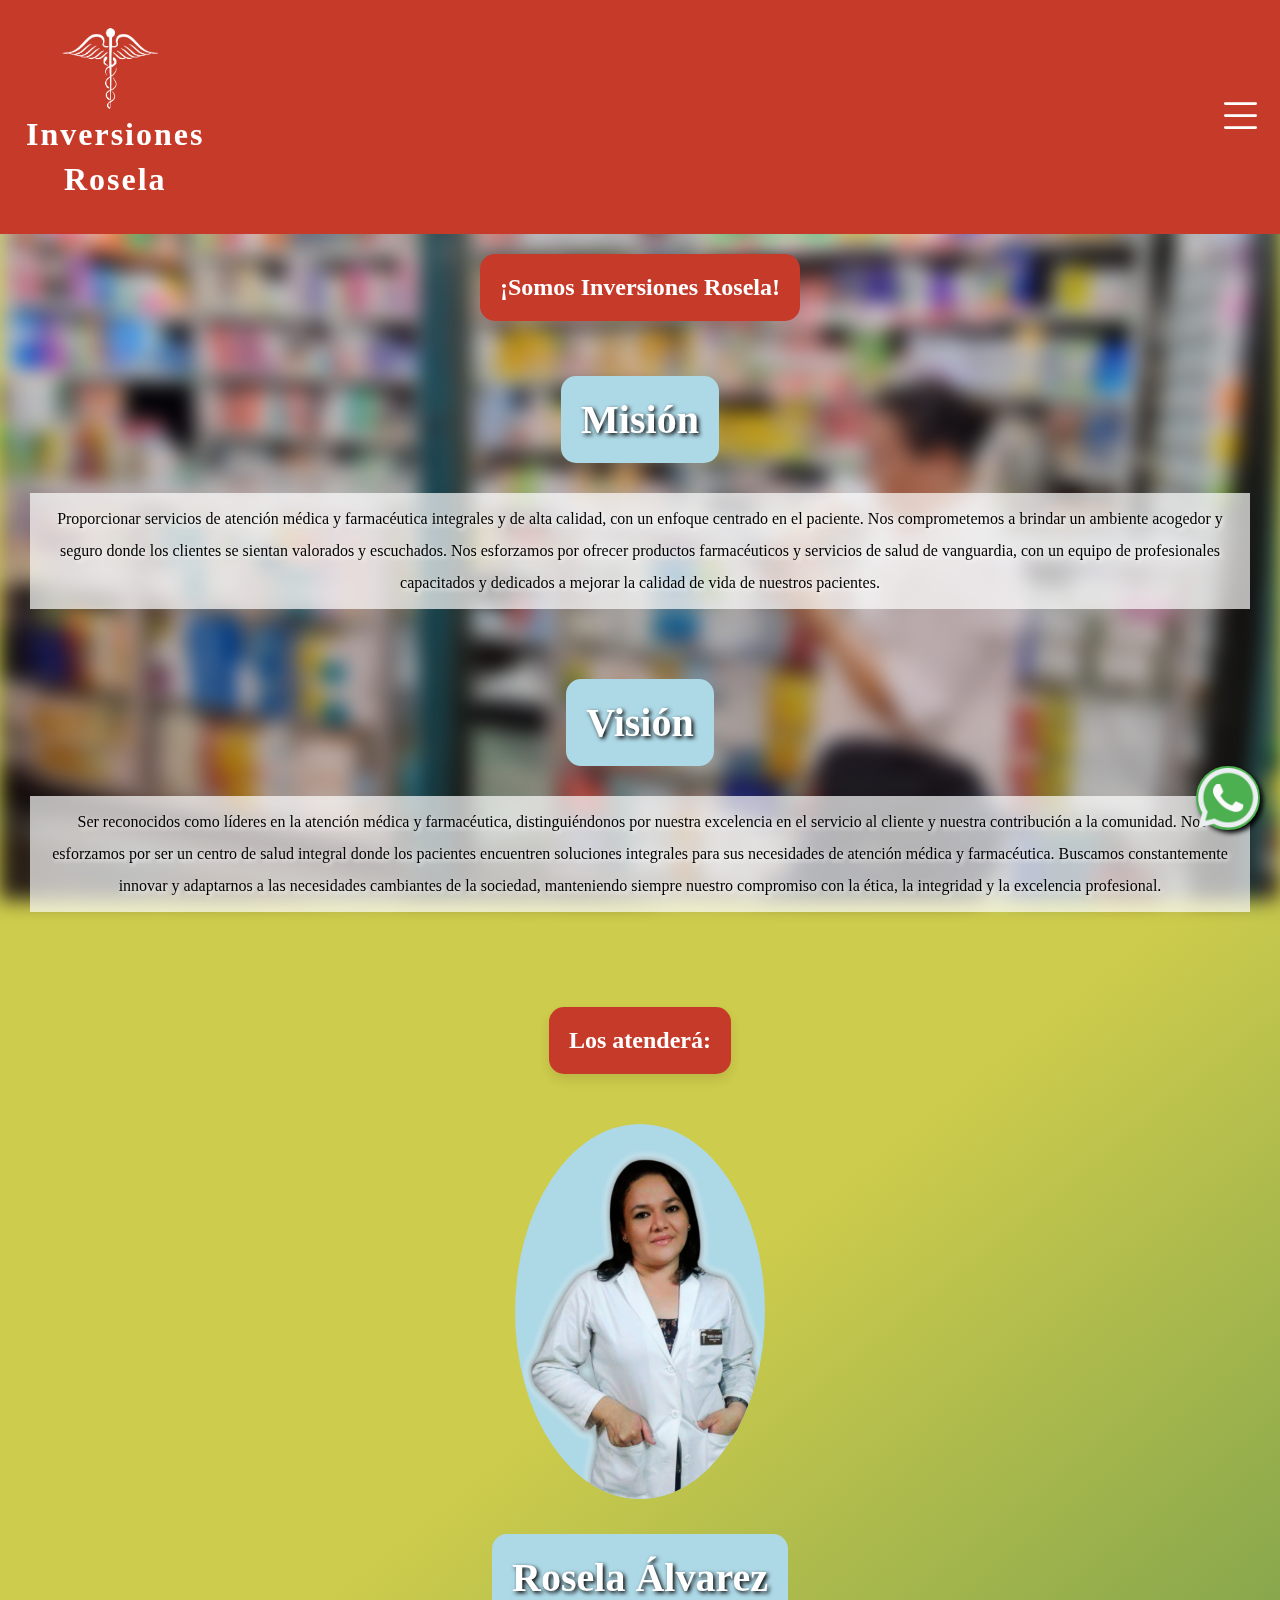
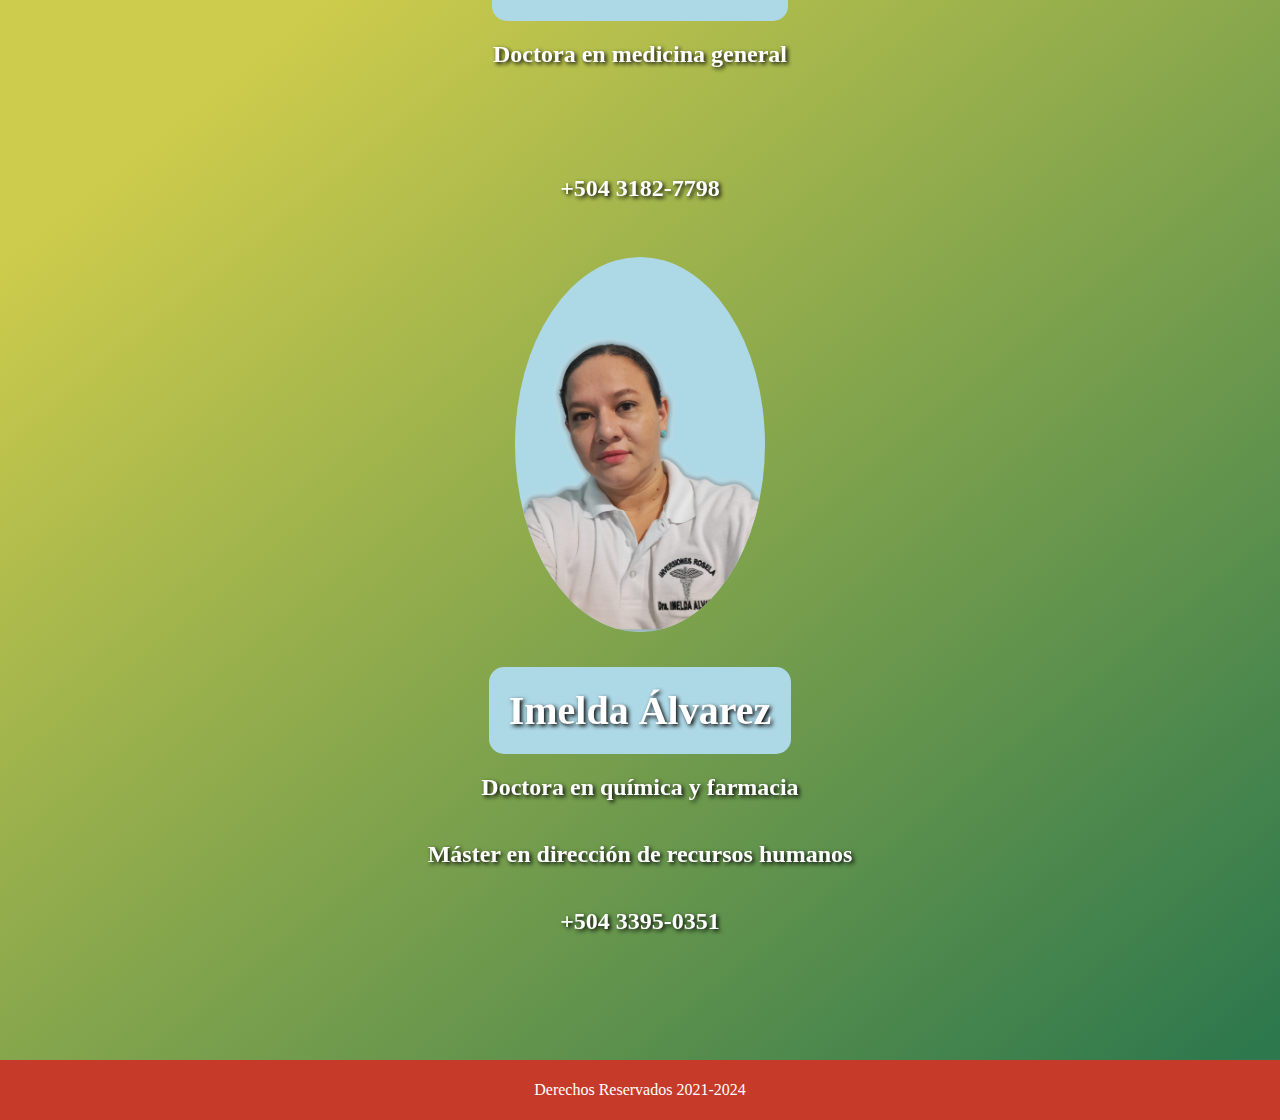
<file: acercadenosotros.html>
<!DOCTYPE html>
<html lang="en">

<head>
    <meta charset="UTF-8">
    <meta http-equiv="X-UA-Compatible" content="IE=edge">
    <meta name="viewport" content="width=device-width, initial-scale=1.0">
    <title>Inversiones Rosela</title>
    <link rel="icon" href="img/logo2.jpg" type="image/png">
    <link rel="stylesheet" href="https://cdn.jsdelivr.net/npm/bootstrap-icons@1.10.3/font/bootstrap-icons.css">
    <link rel="stylesheet" href="css/style.css">
</head>

<body id="acercadenosotros_fondo">
    <header>
        <div class="info">
            <img src="img/logo.png" alt="Logo">
            <div class="texto">
                <h1>Inversiones</h1>
                <h2>Rosela</h2>
            </div>

        </div>

        <button id="abrir" class="abrir-menu"><i class="bi bi-list"></i></button>
        <nav class="nav" id="nav">
            <button class="cerrar-menu" id="cerrar"><i class="bi bi-x"></i></button>
            <ul class="nav-list">
                <li><a href="index.html">Inicio</a></li>
                <li><a href="acercadenosotros.html">¿Quiénes somos?</a></li>
                <li>
                    <a href="medicamentos.html">Medicamentos</a>
                     <ul class="submenu">
                        <li><a href="medicamentos.html#cerebro">Vitaminas para el cerebro</a></li>
                        <li><a href="medicamentos.html#suero">Sueros de hidratación</a></li>
                        <li><a href="medicamentos.html#clasificacionesxlab">Clasificaciones por laboratorio</a></li>
                    </ul>
                </li>
                <li><a href="equipoquirurgico.html">Equipo quirúrgico</a></li>
                <li><a href="contactanos.html">Contacto</a></li>
            </ul>
        </nav>
        <div class="overlay" id="overlay"></div>

    </header>
    <script src="js/hamburger.js"></script>

    <div class="acerca">
        <h1>¡Somos Inversiones Rosela!</h1>
    </div>


    <div class="container">
        <div class="acerca">
            <div>
                <h2>Misión</h2>
                <h4>Proporcionar servicios de atención médica y farmacéutica integrales y de alta calidad, con un
                    enfoque centrado en el paciente. Nos comprometemos a brindar un ambiente acogedor y seguro donde los
                    clientes se sientan valorados y escuchados. Nos esforzamos por ofrecer productos farmacéuticos y
                    servicios de salud de vanguardia, con un equipo de profesionales capacitados y dedicados a mejorar
                    la calidad de vida de nuestros pacientes.</h4>
            </div>
        </div>

        <div class="acerca">
            <div>
                <h2>Visión</h2>
                <h4>‎
                    Ser reconocidos como líderes en la atención médica y farmacéutica, distinguiéndonos por nuestra
                    excelencia en el servicio al cliente y nuestra contribución a la comunidad. Nos esforzamos por ser
                    un centro de salud integral donde los pacientes encuentren soluciones integrales para sus
                    necesidades de atención médica y farmacéutica. Buscamos constantemente innovar y adaptarnos a las
                    necesidades cambiantes de la sociedad, manteniendo siempre nuestro compromiso con la ética, la
                    integridad y la excelencia profesional.</h3>
            </div>
        </div>
    </div>

    <div class="acerca">
        <h1>Los atenderá:</h1>
    </div>

    <div class="container">
        <div class="acerca">
            <img src="img/rosela.png" class="rose" alt="Logo">
            <div>
                <h2>Rosela Álvarez</h2>
                <h3>Doctora en medicina general</h3>
                <h3>‎</h3>
                <a href="https://wa.me/50431827798" target="_blank">+504 3182-7798</a>
            </div>
        </div>

        <div class="acerca">
            <img src="img/imelda.png" class="ime" alt="Logo">
            <div>
                <h2>Imelda Álvarez</h2>
                <h3>Doctora en química y farmacia</h3>
                <h3>Máster en dirección de recursos humanos</h3>
                <a href="https://wa.me/50433950351" target="_blank">+504 3395-0351</a>
            </div>
        </div>
    </div>


    <div class="roundbtn" id="roundbtn">
        <img src="img/whatsapp.png" alt="contactanos">
        <span class="btn-text">
            <div class="texto-animado">
                <span>C</span>
                <span>o</span>
                <span>n</span>
                <span>t</span>
                <span>a</span>
                <span>c</span>
                <span>t</span>
                <span>a</span>
                <span>n</span>
                <span>o</span>
                <span>s</span>
                <span>→</span>
            </div>
        </span>
        <div class="contactos" id="contactos">
            <a href="https://wa.me/50433950351" target="_blank">Dra. Imelda Álvarez</a>
            <a href="https://wa.me/50431827798" target="_blank">Dra. Rosela Álvarez</a>
        </div>
    </div>

    </section>

    </main>
    <script src="js/contactos.js"></script>
    <footer>
        <div class="footer">
            <p>Derechos Reservados 2021-2024</p>
        </div>
    </footer>

</body>

</html>
</file>
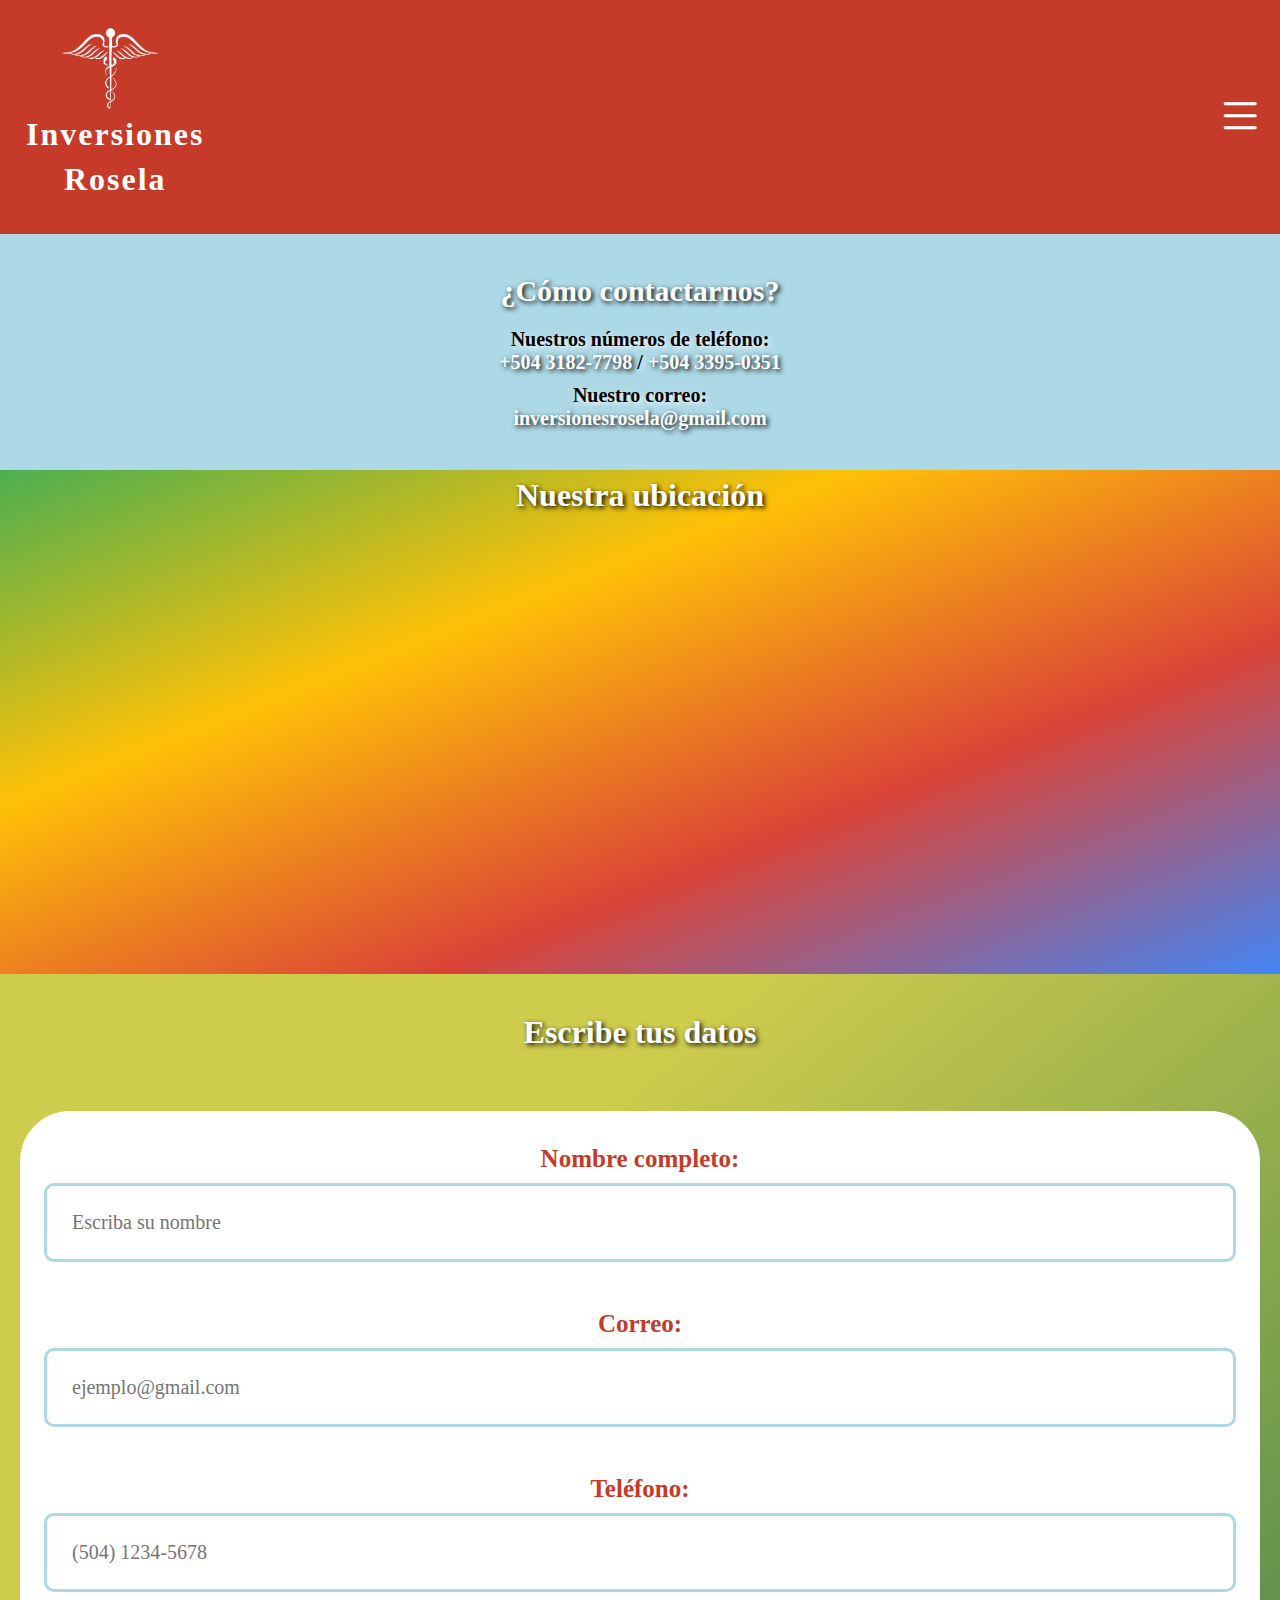
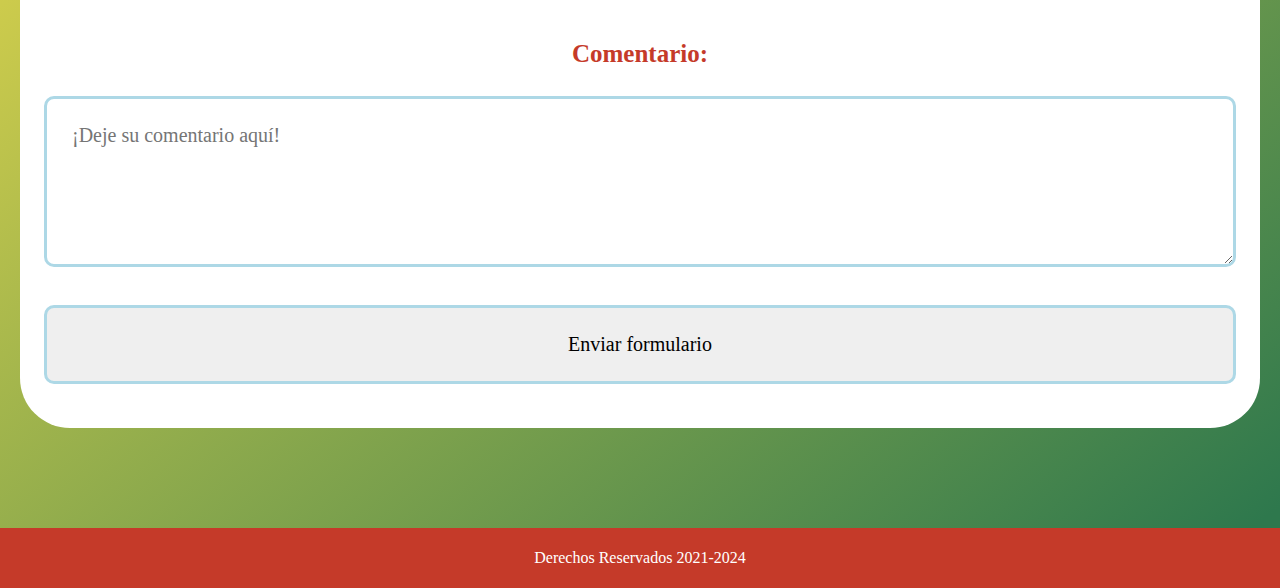
<file: contactanos.html>
<!DOCTYPE html>
<html lang="en">

<head>
    <meta charset="UTF-8">
    <meta http-equiv="X-UA-Compatible" content="IE=edge">
    <meta name="viewport" content="width=device-width, initial-scale=1.0">
    <title>Inversiones Rosela</title>
    <link rel="icon" href="img/logo2.jpg" type="image/png">
    <link rel="stylesheet" href="https://cdn.jsdelivr.net/npm/bootstrap-icons@1.10.3/font/bootstrap-icons.css">
    <link rel="stylesheet" href="css/style.css">
</head>

<body>
    <header>
        <div class="info">
            <img src="img/logo.png" alt="Logo">
            <div class="texto">
                <h1>Inversiones</h1>
                <h2>Rosela</h2>
            </div>
        </div>

        <button id="abrir" class="abrir-menu"><i class="bi bi-list"></i></button>
        <nav class="nav" id="nav">
            <button class="cerrar-menu" id="cerrar"><i class="bi bi-x"></i></button>
            <ul class="nav-list">
                <li><a href="index.html">Inicio</a></li>
                <li><a href="acercadenosotros.html">¿Quiénes somos?</a></li>
                <li>
                    <a href="medicamentos.html">Medicamentos</a>
                    <ul class="submenu">
                        <li><a href="medicamentos.html#cerebro">Vitaminas para el cerebro</a></li>
                        <li><a href="medicamentos.html#suero">Sueros de hidratación</a></li>
                        <li><a href="medicamentos.html#clasificacionesxlab">Clasificaciones por laboratorio</a></li>
                    </ul>
                </li>
                <li><a href="equipoquirurgico.html">Equipo quirúrgico</a></li>
                <li><a href="contactanos.html">Contacto</a></li>
            </ul>
        </nav>
        <div class="overlay" id="overlay"></div>
    </header>

    <div class="overlay" id="overlay"></div>
    <script src="js/hamburger.js"></script>

    <div class="contenedor-info">
        <h1>¿Cómo contactarnos?</h1>
        <div class="contactoinfo">
            <h2>Nuestros números de teléfono:
                <br><a href="https://wa.me/50431827798">+504 3182-7798</a> / <a href="https://wa.me/50433950351">+504
                    3395-0351</a></br>
            </h2>

            <h2>Nuestro correo:
                <br><a href="mailto:inversionesrosela@gmail.com">inversionesrosela@gmail.com</a></br>
            </h2>
        </div>
    </div>

    <div class="contenedor-ubicacion">
        <h1>Nuestra ubicación</h1>
        <div class="ubicacion">
            <iframe
                src="https://www.google.com/maps/embed?pb=!1m18!1m12!1m3!1d3882.836331112655!2d-87.19472542539127!3d13.29816240763555!2m3!1f0!2f0!3f0!3m2!1i1024!2i768!4f13.1!3m3!1m2!1s0x8f703d007f6d1e11%3A0xf009bd6b7746f640!2sInversiones%20Rosela!5e0!3m2!1ses!2shn!4v1716333558353!5m2!1ses!2shn"
                width="600" height="450" style="border:0;" allowfullscreen="" loading="lazy"
                referrerpolicy="no-referrer-when-downgrade"></iframe>
        </div>
    </div>

    <div class="contenedor-formulario">
        <h1>Escribe tus datos</h1>
        <div class="formulario">
            <form action="https://formsubmit.co/inversionesrosela@gmail.com" method="POST" id="contactoform">
                <label for="txtNombre">Nombre completo:</label>
                <input type="text" name="Nombre" id="txtNombre" placeholder="Escriba su nombre" required
                    pattern=".*\S.*" />
                <br />
                <label for="txtCorreo">Correo:</label>
                <input type="email" name="Correo" id="txtCorreo" placeholder="ejemplo@gmail.com" required
                    pattern=".*@gmail.com$" />
                <br />
                <label for="txtTelefono">Teléfono:</label>
                <input type="tel" name="Telefono" id="txtTelefono" placeholder="(504) 1234-5678" required />

                <br />
                <!--<label for="txtDepartamento">Departamento:</label>
                <select name="Departamento">
                    <option value="Seleccione" selected>Seleccione</option>
                    <option value="Atlántida">Atlántida</option>
                    <option value="Choluteca">Choluteca</option>
                    <option value="Colón">Colón</option>
                    <option value="Comayagua">Comayagua</option>
                    <option value="Copán">Copán</option>
                    <option value="Cortés">Cortés</option>
                    <option value="El Paraíso">El Paraíso</option>
                    <option value="Francisco Morazán">Francisco Morazán</option>
                    <option value="Gracias a Dios">Gracias a Dios</option>
                    <option value="Intibucá">Intibucá</option>
                    <option value="Islas de la Bahía">Islas de la Bahía</option>
                    <option value="La Paz">La Paz</option>
                    <option value="Lempira">Lempira</option>
                    <option value="Ocotepeque">Ocotepeque</option>
                    <option value="Olancho">Olancho</option>
                    <option value="Santa Bárbara">Santa Bárbara</option>
                    <option value="Valle">Valle</option>
                    <option value="Yoro">Yoro</option>
                </select>
                <br />
                <label for="txtCiudad">Ciudad:</label>
                <input type="text" name="Ciudad" id="txtCiudad" placeholder="Ciudad" required pattern=".*\S.*" />
                <br /> -->
                <label for="txtComentario">Comentario:</label>
                <br />
                <textarea name="Comentario" id="txtComentario" rows="5" cols="30"
                    placeholder="¡Deje su comentario aquí!" required pattern=".*\S.*"></textarea>
                <br />
                <input type="submit" id="btnenviar" value="Enviar formulario" onClick="">
                <input type="hidden" name="_next"
                    value="https://inversionesrosela.github.io/Inversiones-Rosela/contactanos.html">
                <input type="hidden" name="_captcha" value="false">
            </form>
        </div>


        <script src="js/contactos.js"></script>
        <script src="js/teléfono.js"></script>

        <footer>
            <div class="footer">
                <p>Derechos Reservados 2021-2024</p>
            </div>
        </footer>

</body>

</html>
</file>
<file: css/style.css>
* {
    margin: 0;
    padding: 0;
    box-sizing: border-box;
    font-family: Georgia;
}

body {
    background: linear-gradient(141deg, #CECC4C 50%, #2E784D 99%);
}

header {
    display: flex;
    align-items: center;
    justify-content: space-between;
    padding: 1rem;
    background-color: #C53A29;
}
/*Fondos*/

#medicamentos_fondo {
    position: relative;
}

#medicamentos_fondo::before {
    content: "";
    position: fixed;
    top: 0;
    left: 0;
    width: 100%;
    height: 100%;
    background-image: url(https://inversionesrosela.github.io/Inversiones-Rosela/img/imgcarrusel3.jpg);
    background-size: cover;
    background-position: center;
    filter: blur(10px);
    z-index: -1;
}

#equipoquirurgico_fondo {
    position: relative;
}

#equipoquirurgico_fondo::before {
    content: "";
    position: fixed;
    top: 0;
    left: 0;
    width: 100%;
    height: 100%;
    background-image: url(https://inversionesrosela.github.io/Inversiones-Rosela/img/imgcarrusel1.jpg);
    background-size: cover;
    background-position: center;
    filter: blur(10px);
    z-index: -1;
}

#acercadenosotros_fondo {
    position: relative;
}

#acercadenosotros_fondo::before {
    content: "";
    position: fixed;
    top: 0;
    left: 0;
    width: 100%;
    height: 100%;
    background-image: url(https://inversionesrosela.github.io/Inversiones-Rosela/img/imgcarrusel5.jpg);
    background-size: cover;
    background-position: center;
    filter: blur(10px);
    z-index: -1;
}


/*Fondo de imagenes*/

.ventasCards:before {
    content: "";
    position: fixed;
    top: 0;
    left: 0;
    width: 100%;
    height: 100%;
    background-image: url('img/imgcarrusel1.jpg');
    background-size: cover;
    filter: blur(10px) grayscale(50%);
    z-index: -1;
}

/*Logo del Header*/

header .info {
    display: flex;
    align-items: center;
}

header .info img {
    width: 100px;
    height: 100px;
    filter: brightness(0) invert(1);
}

header .texto {
    margin-left: 10px;
    text-align: center;
    color: white;
}

header .texto h1 {
    margin-bottom: 0.5rem;
    font-size: 2rem;
    color: white;
    letter-spacing: 2px;
}

header .texto h2 {
    margin-top: 0;
    font-size: 2rem;
    letter-spacing: 2px;
}

/*Animaciones del header*/

.nav-list li:hover>a {
    background-color: white;
    color: #C53A29;
    transform: rotate(0deg) translateY(0) scale(1.2);
    z-index: 999;
    padding: 10px;
}


/*Menu hamburguesa*/

.logo {
    max-width: 5rem;
}

.nav-list {
    list-style-type: none;
    display: flex;
    gap: 5rem;
    font-size: 1rem;
}

.nav-list li {
    position: relative;
}

.nav-list li a {
    color: white;
    text-decoration: none;
    padding: 8px 10px;
}

.abrir-menu,
.cerrar-menu {
    display: none;
}

/*Submenu*/
.submenu {
    display: none;
    position: absolute;
    background-color: white;
    padding: 10px 0;
    z-index: 10;
    border-top: 2px solid #C53A29;
    margin-top: 10px;
    list-style-type: none;
}

.nav-list li:hover .submenu {
    display: block;
}

.submenu li a {
    color: #C53A29;
    text-decoration: none;
    padding: 8px 20px;
    display: block;
    margin-bottom: 10px;
    font-size: 1.2rem;
    text-align: center;
    transition: background-color 0.3s, transform 0.3s;
}

.nav-list li:hover .submenu li a:hover {
    background-color: #C53A29;
    color: white;
    transform: scale(1.1);
}

/*El contenedor del index*/

.contenedor {
    display: flex;
    justify-content: left;
    align-items: left;
    left: 0;
    right: 0;
    margin-top: 25px;
    margin-bottom: 25px;
}

.contenedor h1 {
    background-color: #C53A29;
    color: white;
    border-radius: 15px;
    padding: 20px;
    margin-bottom: 50px;
    box-shadow: 0 6px 12px rgba(0, 0, 0, 0.1);
    text-align: center;
    font-size: 2rem;
    animation-duration: 1s;
    animation-name: slidein;
}

.contenedor p {
    color: white;
    border-radius: 15px;
    padding: 20px;
    margin-bottom: 20px;
    text-align: center;
    font-size: 2rem;
    animation-duration: 1s;
    animation-name: slidein;
    font-weight: bold;
    text-shadow: 2px 2px 4px #75251a;
}

.contenedor ul {
    list-style-type: none;
    margin: 50px auto;
    padding: 0;
    display: flex;
    align-items: center;
    letter-spacing: 2px;
    gap: 5rem;
    animation-duration: 1s;
    animation-name: slidein;
}

.contenedor li {
    background-color: #C53A29;
    border-radius: 50px;
    padding: 25px;
    color: white;
    font-size: 1.5rem;
    font-weight: bold;
    text-align: center;
}

.contenedor li:hover {
    background-color: white;
    color: #C53A29;
}

.contenedor img {
    width: 350px;
    margin: 25px 50px 25px 50px;
    animation: aparecerizq 1s forwards;
}


.container {
    display: flex;
    justify-content: space-around;
    align-items: center;
    margin-top: 25px;
    margin-bottom: 25px;
}

/*Acerca de nosotros*/

.acerca {
    display: flex;
    justify-content: center;
    align-items: center;
    flex-direction: column;
    margin-top: 25px;
    margin-bottom: 25px;
    animation-duration: 1s;
    animation-name: slidein;
}

.acerca>* {
    margin: 20px 0;
}

.acerca div {
    display: flex;
    flex-direction: column;
    justify-content: center;
    align-items: center;
    animation-duration: 1s;
    animation-name: slidein;
}

.acerca h1 {
    background-color: #C53A29;
    color: white;
    box-shadow: 0 6px 12px rgba(0, 0, 0, 0.1);
    text-align: center;
    border-radius: 15px;
    padding: 20px;
    margin: 0 auto;
    margin-top: 50px;
    font-size: 4rem;
    animation-duration: 1s;
    animation-name: slidein;
    width: fit-content;
}

.acerca h2,
.acerca h3,
.acerca a {
    color: white;
    border-radius: 15px;
    padding: 20px;
    text-align: center;
    font-size: 3rem;
    animation-duration: 1s;
    animation-name: slidein;
    font-weight: bold;
    text-shadow: 2px 2px 4px black;
    text-decoration: none;
}

.acerca h2 {
    background-color: lightblue;
}

.acerca h4 {
    font-size: 2rem;
    color: black;
    text-shadow: 2px 2px 4px white;
    padding: 10px;
    margin: 30px;
    background-color: rgba(255, 255, 255, 0.692);
    text-align: center;
    line-height: 2;
    font-weight: normal;
}

.acerca img {
    width: 450px;
    height: 675px;
    margin: 25px 0;
    animation: aparecerizq 1s forwards;
    background-color: lightblue;
    border-radius: 50%;
}

/*Apartado de productos*/

.ventasCards {
    display: flex;
    flex-wrap: wrap;
    margin: 20px auto;
    max-width: 90vw;
    justify-content: center;
    gap: 30px;
}

/* Estilos para el contenedor del título de ventas */

.ventastitulo {
    display: flex;
    justify-content: center;
    align-items: center;
    flex: 1;
    background-color: rgba(255, 255, 255, 0.8);
    border-radius: 5px;
    box-shadow: 0 0 10px rgba(0, 0, 0, 0.1);
    padding: 20px;
    transition: all 0.3s ease;
}

.ventastitulo h1 {
    font-size: 2.5rem;
    color: #C53A29;
    letter-spacing: 2px;
    margin: 0;
}

.ventassubtitulo {
    color: white;
    text-align: center;
    background-color: #C53A29;
    padding: 20px;
    font-size: 1rem;
}


.card {
    background-color: rgba(255, 255, 255, 0.3);
    box-shadow: 0 8px 16px rgba(0, 0, 0, 0.1);
    overflow: hidden;
    transition: transform 0.3s ease-in-out, box-shadow 0.3s ease-in-out;
}

.card:hover {
    transform: translateY(-10px);
    box-shadow: 0 12px 20px rgba(0, 0, 0, 0.2);
}

.card img {
    width: 100%;
    height: 400px;
    object-fit: cover;
    border-top-left-radius: 20px;
    border-top-right-radius: 20px;
}

.card h3 {
    font-size: 28px;
    color: white;
    font-weight: bold;
    text-align: center;
    text-shadow: 2px 2px 5px rgba(0, 0, 0);
    background-color: rgba(197, 59, 41, 0.6);
    margin: 0;
    padding: 10px;
}

/*Contactanos*/
.contenedor-info {
    background-color: lightblue;
    padding: 50px;
    text-align: center;
}

.contenedor-info h1{
    color: white;
    margin: 10px 10px 20px 10px;
    font-size: 35px;
    text-shadow: 2px 2px 5px rgb(0, 0, 0);
}

.contactoinfo {
    color: black;
    margin: 10px;
}

.contactoinfo h2 {
    margin: 20px;
    color: black;
    text-shadow: 2px 2px 5px white;
}

.contactoinfo a {
    text-decoration: none;
    color: white;
    text-shadow: 2px 2px 5px rgb(0, 0, 0);
}

.contenedor-ubicacion {
    background-image: linear-gradient(to bottom right, #4CAF50, #FFC107, #DB4437, #4285F4);
    color: white;
    
}

.contenedor-ubicacion h1{
    color: white;
    text-shadow: 2px 2px 5px rgb(0, 0, 0);
    text-align: center;
    padding: 30px;
    display: flex;
    justify-content: center;
    align-items: center;
    height: 50px;
}

.ubicacion iframe {
    width: 100%;
    border-radius: 10px;
}

.contenedor-formulario {
    padding-top: 20px;
    border-bottom: 10px solid #fff;
}

.contenedor-formulario h1 {
    text-align: center;
    padding: 20px 0;
    color: white;
    text-shadow: 2px 2px 5px rgb(0, 0, 0);
}

.formulario {
    margin: 0 250px 0 250px;
    padding-bottom: 40px;
    padding-top: 40px;
}

form {
    background-color: #fff;
    display: flex;
    flex-direction: column;
    justify-content: center;
    align-items: center;
    padding: 1.5em;
    border-radius: 50px;
}

form:hover {
    transition: 0.3s all;
    transform: scale(1);
    border: 5px solid lightblue;
}

form label {
    color: #C53A29;
    text-align: center;
    margin: 10px;
    font-size: 25px;
    font-weight: bold;
}

form select {
    font-size: 20px;
    display: block;
    margin: 0 0 20px;
    padding: 25px 25px;
    width: 50%;
    border-radius: 10px;
    cursor: pointer;
    border: 3px solid lightblue;
}

form textarea {
    font-size: 20px;
    display: block;
    margin: 0 0 20px;
    padding: 25px 25px;
    width: 50%;
    border-radius: 10px;
    border: 3px solid lightblue;
    cursor: pointer;
}

form input {
    display: block;
    margin: 0 0 20px;
    padding: 25px 25px;
    width: 50%;
    font-size: 20px;
    border-radius: 10px;
    cursor: pointer;
    border: 3px solid lightblue;
}

form #btnenviar:hover {
    transition: 2s all;
    border: 3px solid lightblue;
    color: white;
    background-color: #C53A29;
}

/*Botón del contacto*/
.roundbtn {
    position: fixed;
    bottom: 70px;
    right: 20px;
    width: 4rem;
    height: 4rem;
    background-color: #4caf4f;
    color: white;
    text-align: center;
    line-height: 4rem;
    border-radius: 50%;
    box-shadow: 3px 3px 5px #000;
    cursor: pointer;
    border: 2px solid #4caf4f;
    transition: 0.5s all ease-in-out;
    z-index: 1;
}

.roundbtn:hover {
    background-color: white;
    color: #4caf4f;
}

.roundbtn img {
    width: 100%;
    height: 100%;
    object-fit: contain;
    transition: filter 0.5s ease-in-out;
}

.roundbtn:hover img {
    filter: brightness(0.6);
}

.roundbtn:hover .btn-text {
    display: block;
}

.btn-text {
    display: none;
    position: absolute;
    bottom: -1rem;
    left: 50%;
    transform: translateX(-110%);
    color: white;
    font-weight: bold;
    font-size: 2rem;
    text-shadow: 2px 2px 2px black;
    letter-spacing: 2px;
    padding: 0.5rem;
    border-radius: 5rem;
    background-color: #3b853dd3;
}

.roundbtn:hover .btn-text {
    display: block;
}

.texto-animado {
    overflow: hidden;
    white-space: nowrap;
}

.texto-animado span {
    display: inline-block;
    opacity: 0;
    animation: aparecer 1s forwards;
}

.contactos {
    display: none;
    position: absolute;
    bottom: calc(100% + 10px);
    right: 0;
    transform: translateX(-20%);
    background-color: #3b853e;
    border: 3px solid white;
    border-radius: 5px;
    padding: 10px;
    box-shadow: 0 0 10px rgba(0, 0, 0, 0.1);
    z-index: 2;
    width: 400%;
}

.contactos a {
    display: block;
    color: white;
    text-decoration: none;
    padding: 10px 15px;
    border-bottom: 2px solid rgb(255, 255, 255);
}

.contactos a:last-child {
    border-bottom: none;
}

.contactos a:hover {
    background-color: white;
    color: #3b853e;
}

.roundbtn.open .contactos {
    display: block;
}

/*Botón de medicamentos*/
.medicamento {
    position: fixed;
    bottom: 70px;
    left: 20px;
    width: 4rem;
    height: 4rem;
    background-color: lightblue;
    color: white;
    text-align: center;
    line-height: 4rem;
    border-radius: 50%;
    box-shadow: 3px 3px 5px #000;
    cursor: pointer;
    border: 2px solid black;
    transition: 0.5s all ease-in-out;
    z-index: 1;
    display: flex;
    justify-content: center;
    align-items: center;
}

.medicamento:hover {
    background-color: white;
    color: #4caf4f;
}

.medicamento img {
    width: 60%;
    height: 60%;
    object-fit: contain;
    transition: filter 0.5s ease-in-out;
}

/*Botón de home*/
.home {
    position: fixed;
    bottom: 25px;
    left: 50%;
    transform: translateX(-50%);
    width: 3rem;
    height: 3rem;
    background-color: black;
    color: white;
    text-align: center;
    line-height: 4rem;
    border-radius: 50%;
    box-shadow: 3px 3px 5px #000;
    cursor: pointer;
    border: 2px solid white;
    transition: 0.5s all ease-in-out;
    z-index: -1;
    opacity: 0;
}

.home:hover {
    background-color: white;
    color: black;
}

.arrow {
    width: 100%;
    height: 100%;
    object-fit: contain;
    transition: filter 0.5s ease-in-out;
    display: flex;
    align-items: center;
    justify-content: center;
    color: white;
}

.arrow:hover{
    filter: brightness(0.6);
    color: black;
}

/*Botón de búsqueda*/
.search-container {
    position: relative;
    width: 300px;
    margin: 10px auto;
}

#search {
    width: calc(100% - 40px);
    padding: 10px;
    font-size: 16px;
    border: 2px solid #ccc;
    border-radius: 5px;
}

#search:focus {
    border-color: #007bff;
    outline: none;
}

.search-button {
    position: absolute;
    top: 0;
    right: 0;
    width: 40px;
    height: 100%;
    background-color: #007bff;
    border: none;
    border-radius: 0 5px 5px 0;
    cursor: pointer;
}

.search-button:focus {
    outline: none;
}

.search-button i {
    color: white;
    font-size: 18px;
    line-height: 40px; 
}


/*Animaciones*/
@keyframes slidein {
    from {
        transform: translateX(5%);
        opacity: 0;
    }

    to {
        transform: translateX(0);
        opacity: 1;
    }
}

@keyframes aparecer {
    from {
        transform: translateX(100%);
        opacity: 0;
    }

    to {
        transform: translateX(0);
        opacity: 1;
    }
}

.texto-animado span:nth-child(1) {
    animation-delay: 0s;
}

.texto-animado span:nth-child(2) {
    animation-delay: 0s;
}

.texto-animado span:nth-child(3) {
    animation-delay: 0.1s;
}

.texto-animado span:nth-child(4) {
    animation-delay: 0.1s;
}

.texto-animado span:nth-child(5) {
    animation-delay: 0.2s;
}

.texto-animado span:nth-child(6) {
    animation-delay: 0.2s;
}

.texto-animado span:nth-child(7) {
    animation-delay: 0.3s;
}

.texto-animado span:nth-child(8) {
    animation-delay: 0.3s;
}

.texto-animado span:nth-child(9) {
    animation-delay: 0.4s;
}

.texto-animado span:nth-child(10) {
    animation-delay: 0.4s;
}

.texto-animado span:nth-child(11) {
    animation-delay: 0.5s;
}

.texto-animado span:nth-child(12) {
    animation-delay: 0.5s;
}


/*Pie de la página*/
footer {
    background-color: #C53A29;
    color: white;
    text-align: center;
    position: relative;
    width: 100%;
    left: 0;
    right: 0;
    height: 60px;
    bottom: -60px;
    text-align: center;
    line-height: 60px;
}

footer a {
    color: white;
    text-decoration: none;
}

footer a:hover {
    text-decoration: underline;
}

/*Tamaño de celular*/
@media screen and (max-width: 1500px) {
    header .info {
        flex-direction: column;
        align-items: center;
        margin-bottom: 20px;
    }

    .abrir-menu,
    .cerrar-menu {
        display: block;
        border: 0;
        font-size: 3rem;
        background-color: transparent;
        cursor: pointer;
        color: #fff;
    }

    .abrir-menu:hover,
    .cerrar-menu:hover {
        color: transparent;
    }

    .nav-list li:hover .submenu {
        display: none;
    }

    .nav {
        opacity: 0;
        visibility: hidden;
        display: flex;
        flex-direction: column;
        align-items: end;
        gap: 1rem;
        position: absolute;
        top: 0;
        position: fixed;
        right: 0;
        bottom: 0;
        background-color: #75251a;
        padding: 1rem;
        box-shadow: 0 0 0 100vmax rgba(0, 0, 0, .5);
        z-index: 5;
        position: fixed;
        top: 0;
        bottom: 0;
        height: 100%;
        transition: transform 0.3s ease;
        transform: translateX(100%);
    }

    .nav.visible {
        opacity: 1;
        visibility: visible;
        transform: translateX(0);
    }

    .overlay {
        display: none;
        position: fixed;
        top: 0;
        left: 0;
        width: 100%;
        height: 100%;
        background-color: rgba(0, 0, 0, 0.5);
        z-index: 4;
    }

    .nav-list {
        flex-direction: column;
        align-items: end;
        list-style-type: none;
    }

    .nav-list li a {
        color: #ecececec;
        font-weight: bold;
        line-height: 3rem;
    }

    .nav-list li {
        position: relative;
    }

    body.nav-open {
        overflow: hidden;
    }

    main .contenedor {
        display: flex;
        flex-direction: column;
        align-items: center;
        margin-top: 15px;
        margin-bottom: 15px;
    }

    main .contenedor h1 {
        font-size: 1.5rem;
        padding: 8px;
        border-radius: 8px;
        margin-bottom: 10px;
        text-align: center;
        background-color: white;
        color: #C53A29;
    }

    main .contenedor img {
        width: 200px;
        margin: 10px;
    }

    main .contenedor p {
        font-size: 1.5rem;
        margin-bottom: 10px;
        text-align: center;
        margin: 50px auto;
    }

    main .contenedor ul {
        margin: 50px auto;
        padding: 0;
        display: block;
        text-align: center;
        list-style-type: none;
    }

    main .contenedor li {
        font-size: 1rem;
        margin-bottom: 10px;
        text-align: center;
        margin: 30px auto;
    }

    .acerca {
        flex-direction: column;
        text-align: center;
    }

    .acerca h1 {
        margin: 20px auto 10px;
        font-size: 1.5rem;
    }

    .acerca h2 {
        font-size: 2.5rem;
    }

    .acerca h3 {
        font-size: 1.5rem;
    }

    .acerca h4 {
        font-size: 1rem;
    }

    .acerca a {
        font-size: 1.5rem;
    }


    .acerca img {
        width: 250px;
        height: auto;
        margin: 15px auto;
    }

    .container {
        flex-direction: column;
    }

    .acerca {
        margin: 0 auto;
    }

    /*Ventas @media*/

    .ventastitulo h1 {
        font-size: 2rem;
        text-align: center;
    }

    /*Productos*/
    .card {
        width: 220px;
    }

    .ventasCards {
        gap: 15px; 
    }

    .card:hover {
        transform: translateY(-5px);
    box-shadow: 0 8px 12px rgba(0, 0, 0, 0.2);
    }

    .card img {
        height: 250px;
    }

    .card h3 {
        font-size: 15px;
        padding: 8px;
    }

    /*Contacto botón @media*/

    main .roundbtn {
        width: 3rem;
        height: 3rem;
        line-height: 3rem;
        z-index: 2;
    }

    main .roundbtn img {
        width: 100%;
        height: 100%;
    }

    main .medicamento {
        width: 3rem;
        height: 3rem;
        line-height: 3rem;
        z-index: 2;
    }

    main .medicamento img {
        width: 60%;
        height: 60%;
    }

    main .btn-text {
        font-size: 1rem;
        padding: 0.25rem;
        border-radius: 2.5rem;
        background-color: #4caf4f;
    }

    main .btn-text {
        font-size: 1rem;
        padding: 0.25rem;
        border-radius: 2.5rem;
        background-color: #4caf4f;
    }

    main .contactos {
        bottom: calc(100% + 10px);
        transform: translateX(20%);
        width: 500%;
    }

    /*media del contactanos*/
    .contenedor-info {
        padding: 30px;
    }

    .contenedor-info h1 {
        font-size: 30px;
    }

    .contactoinfo {
        margin: 5px;
    }

    .contactoinfo h2 {
        margin: 10px;
        font-size: 20px;
    }

    .contenedor-ubicacion h1 {
        padding: 20px;
    }

    .formulario {
        margin: 0 20px;
    }

    form select,
    form textarea,
    form input {
        width: 100%;
    }
}
</file>
